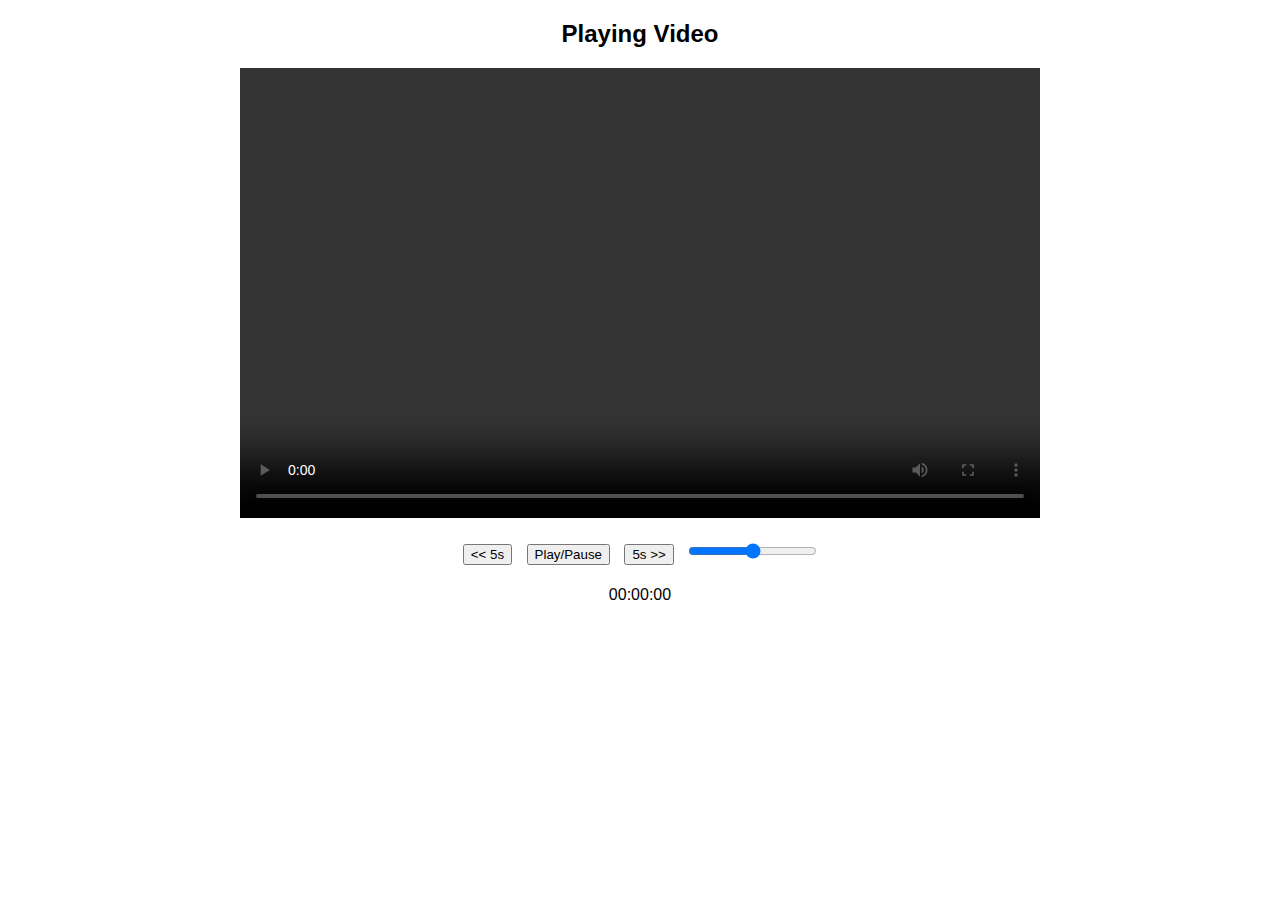
<file: templates/play_video.html>
<!DOCTYPE html>
<html>
<head>
    <title>Play Video</title>
    <style>
        body {
            font-family: Arial, sans-serif;
            text-align: center;
            margin: 0;
            padding: 0;
        }
        video {
            display: block;
            margin: 20px auto;
        }
        .controls {
            margin-top: 10px;
        }
        .controls button, .controls input {
            margin: 5px;
        }
    </style>
</head>
<body>
    <h2>Playing Video</h2>
    <video id="videoPlayer" width="800" height="450" controls></video>

    <div class="controls">
        <button onclick="backward()"><< 5s</button>
        <button onclick="playPause()">Play/Pause</button>
        <button onclick="forward()">5s >></button>
        <input id="volumeSlider" type="range" min="0" max="100" value="50" onchange="setVolume(this.value)">
    </div>

    <p id="countdownTimer">00:00:00</p>
    <script>
        // Load video
        function loadVideo(path) {
            fetch('/load', {
                method: 'POST',
                headers: { 'Content-Type': 'application/json' },
                body: JSON.stringify({ video_path: path })
            }).then(response => response.json())
              .then(data => console.log(data))
              .catch(err => console.error(err));
        }

        // Play/Pause toggle
        function playPause() {
            fetch('/play_pause', { method: 'POST' })
                .then(response => response.json())
                .then(data => console.log('Playing:', data.playing))
                .catch(err => console.error(err));
        }

        // Forward 5 seconds
        function forward() {
            fetch('/forward', { method: 'POST' })
                .then(response => response.json())
                .then(data => console.log('Time:', data.time))
                .catch(err => console.error(err));
        }

        // Backward 5 seconds
        function backward() {
            fetch('/backward', { method: 'POST' })
                .then(response => response.json())
                .then(data => console.log('Time:', data.time))
                .catch(err => console.error(err));
        }

        // Set volume
        function setVolume(value) {
            fetch('/volume', {
                method: 'POST',
                headers: { 'Content-Type': 'application/json' },
                body: JSON.stringify({ volume: value })
            }).then(response => response.json())
              .then(data => console.log('Volume:', data.volume))
              .catch(err => console.error(err));
        }
    </script>
</body>
</html>
</file>
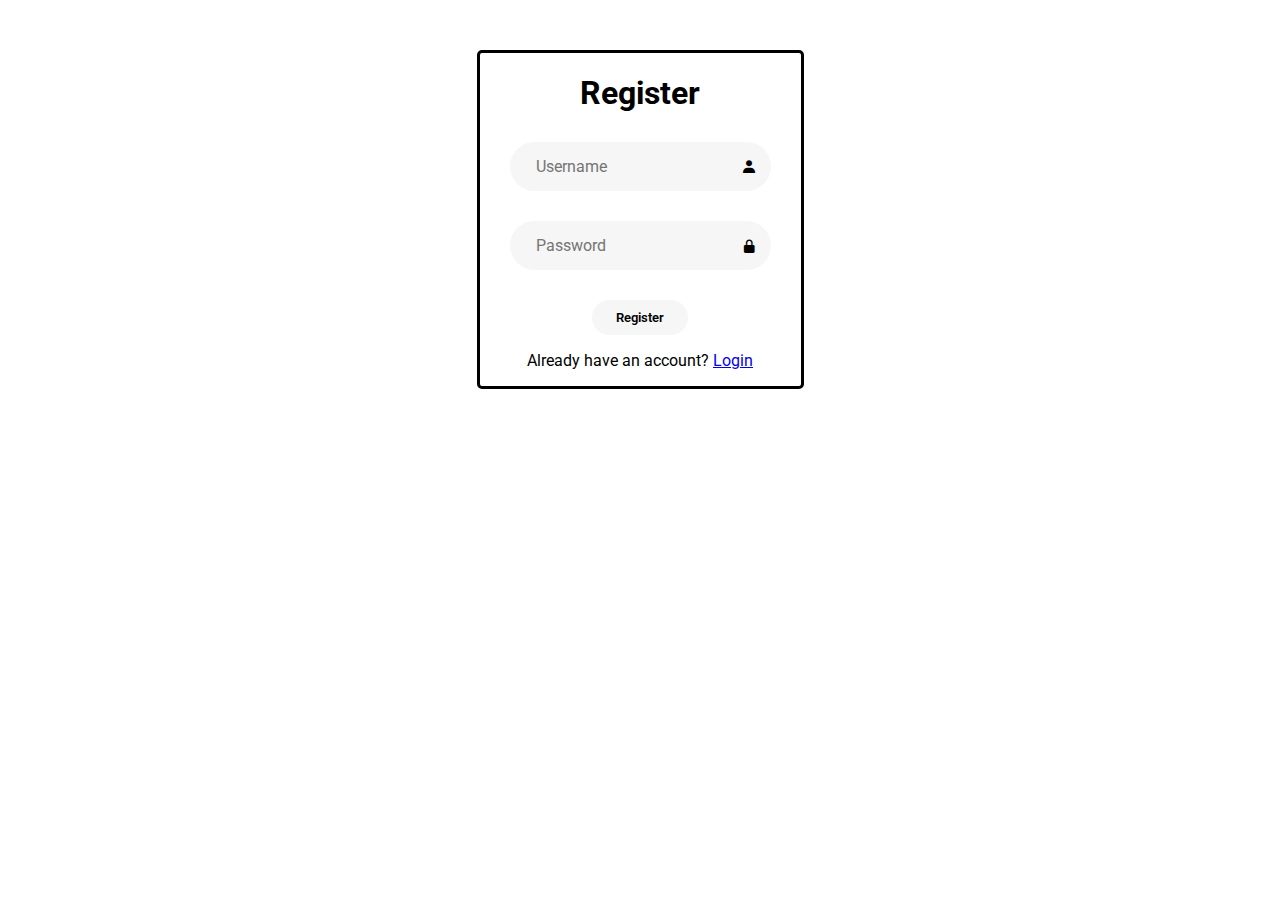
<file: templates/register.html>
<!DOCTYPE html>
<html>
    <head>
        <title>Register</title>
        <style>
            @import url("https://fonts.googleapis.com/css?family=Roboto");
    
            body {
                margin: 50px;
                padding: 0;
                box-sizing: border-box;
                font-family: 'Roboto', sans-serif;
                color: black;
                justify-content: center;
                display: flex;
            }
            
            .login-form{
                text-align: center;
                border-style: solid;
                border-color: black;
                border-radius: 5px;
                
            }
    
            .input-box {
                width: max-content;
                display: flex;
                align-items: center;
                padding: 14px;
                border-radius: 28px;
                background: #f6f6f6;
                margin: 30px;
            }
    
            .input-box input{
                font-size: 16px;
                font-family: "Roboto", sans-serif;
                color: black;
                outline: none;
                border: none;
                background: transparent;
                margin-left: 10px;
            }
    
            .login-form button{
                width: 30%;
                height: 35px;
                background-color: #f6f6f6;
                outline: none;
                border: none;
                border-radius: 28px;
                font-family: 'Roboto', sans-serif;
                color: black;
                font-weight: 600;
            }
    
            .login-form button:hover{
                cursor: pointer
            }
    
        </style>
        <link href='https://unpkg.com/boxicons@2.1.4/css/boxicons.min.css' rel='stylesheet'>
    </head>
<body>
    <div class="login-form">
        <form method="post">
            <h1>Register</h1>
            <div class="input-box">
                <input type="text" id="username" name="username" placeholder="Username" required>
                <i class='bx bxs-user'></i>
            </div>
            <div class="input-box">
                <input type="password" id="password" name="password" placeholder="Password" required>
                <i class='bx bxs-lock-alt'></i>
            </div>
            <button class="button" type="submit">Register</button>
            <div class="register">
                <p>Already have an account? <a href="/login">Login</a></p>
            </div>
        </form>
    </div>

</body>
</html>
</file>
